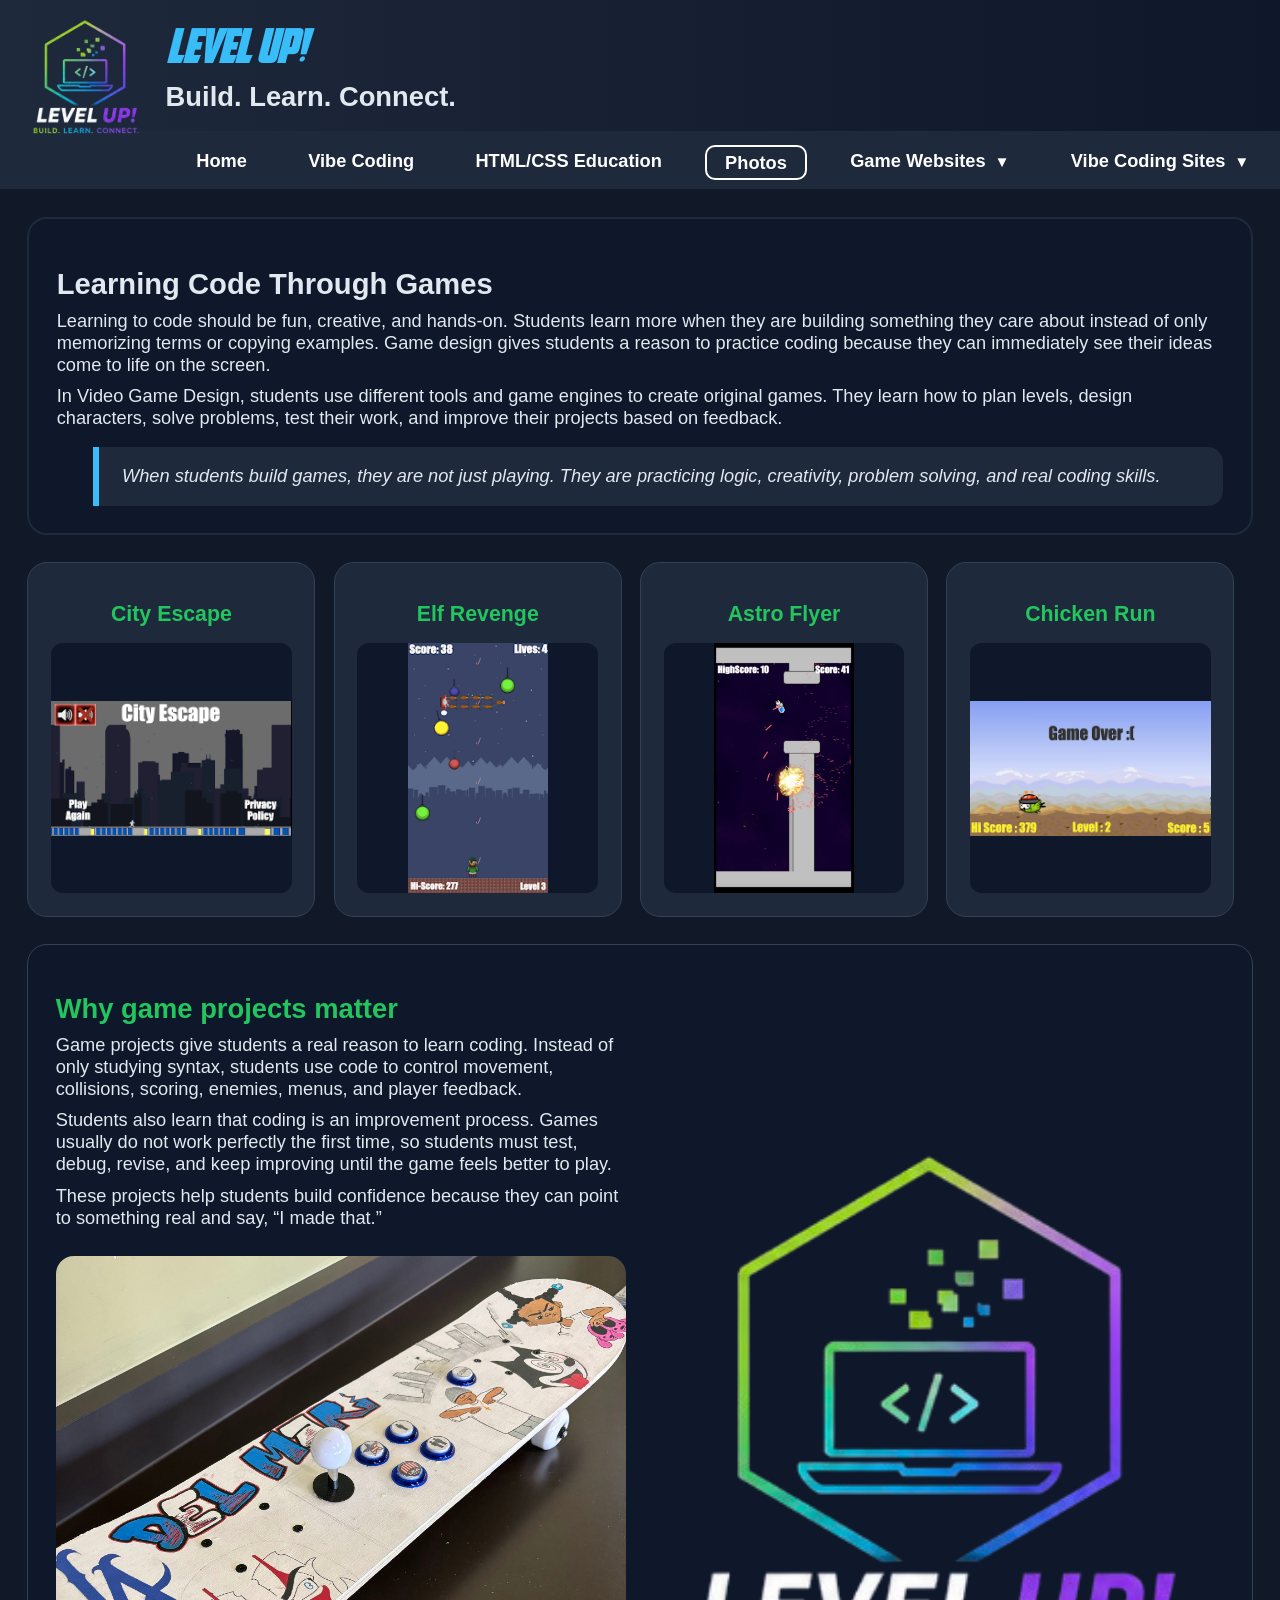
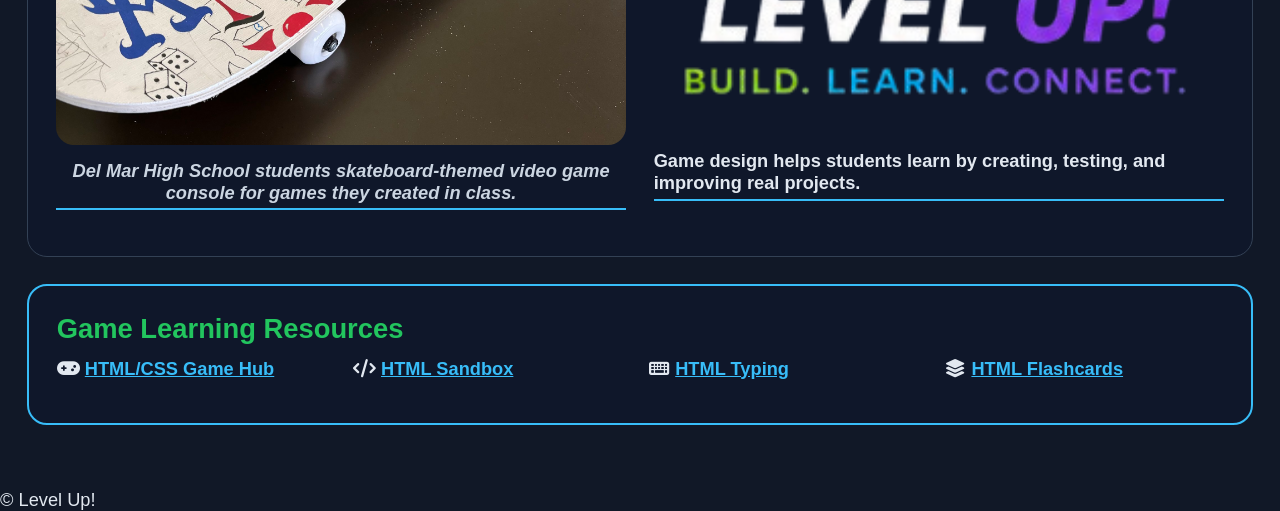
<file: photo.html>
<!DOCTYPE html>
<html lang="en">

<head>
    <meta charset="utf-8">
    <meta name="viewport" content="width=device-width, initial-scale=1">
    <title>Level Up! Photos</title>
    <link rel="shortcut icon" href=" images/favicon.ico" alt="favicon icon">
    <link rel="stylesheet" href="https://cdnjs.cloudflare.com/ajax/libs/font-awesome/6.6.0/css/all.min.css">
    <link rel="stylesheet" href=" styles/main.css">
</head>

<body>
    <header>
        <a href=" index.html"><img src=" images/logo.png" alt="Level Up logo"></a>
        <h2>Level Up!</h2>
        <h3>Build. Learn. Connect.</h3>
    </header>

    <nav class="navbar">
        <input type="checkbox" id="checkbox-toggle">
        <label for="checkbox-toggle" class="menu-btn"></label>

        <ul class="menu">
            <li><a href="index.html">Home</a></li>
            <li><a href=" vibe.html">Vibe Coding</a></li>
            <li><a href=" web_education.html">HTML/CSS Education</a></li>
            <li><a href="#" class="current">Photos</a></li>
            <li><a href="#">Game Websites <small></small></a>
                <ul class="submenu">
                    <li><a href="https://responsive-web-builder-delmarhs.replit.app/#games" target="_blank" rel="noopener noreferrer">HTML/CSS Game Hub</a></li>
                    <li><a href="https://flukeout.github.io/" target="_blank" rel="noopener noreferrer">CSS Diner</a></li>
                    <li><a href="http://www.flexboxdefense.com/" target="_blank" rel="noopener noreferrer">Flexbox Defense</a></li>
                    <li><a href="https://cssgridgarden.com/" target="_blank" rel="noopener noreferrer">Grid Garden</a></li>
                    <li><a href="https://flexboxfroggy.com/" target="_blank" rel="noopener noreferrer">Flexbox Froggy</a></li>
                </ul>
            </li>
            <li><a href="#">Vibe Coding Sites <small></small></a>
                <ul class="submenu">
                    <li><a href="https://replit.com/" target="_blank" rel="noopener noreferrer">Replit</a></li>
                    <li><a href="https://chatgpt.com/" target="_blank" rel="noopener noreferrer">ChatGPT</a></li>
                    <li><a href="https://claude.ai/" target="_blank" rel="noopener noreferrer">Claude</a></li>
                    <li><a href="https://codepen.io/" target="_blank" rel="noopener noreferrer">CodePen</a></li>
                </ul>
            </li>
        </ul>
    </nav>

    <main>
        <section class="hero-intro">
            <h1>Learning Code Through Games</h1>
            <p>Learning to code should be fun, creative, and hands-on. Students learn more when they are building something they care about instead of only memorizing terms or copying examples. Game design gives students a reason to practice coding because they can immediately see their ideas come to life on the screen.</p>
            <p>In Video Game Design, students use different tools and game engines to create original games. They learn how to plan levels, design characters, solve problems, test their work, and improve their projects based on feedback.</p>
            <blockquote>When students build games, they are not just playing. They are practicing logic, creativity, problem solving, and real coding skills.</blockquote>
        </section>

        <section class="offer-cards">
            <article class="gamecard">
                <h3>City Escape</h3>
                <a href="https://apps.apple.com/us/app/del-mar-city-escape/id6504157476" target="_blank" rel="noopener noreferrer">
                    <img src=" images/city.webp" alt="City Escape student game screenshot">
                </a>
            </article>

            <article class="gamecard">
                <h3>Elf Revenge</h3>
                <a href="https://apps.apple.com/us/app/elf-revenge/id6498313919" target="_blank" rel="noopener noreferrer">
                    <img src=" images/christmas.webp" alt="Elf Revenge student game screenshot">
                </a>
            </article>

            <article class="gamecard">
                <h3>Astro Flyer</h3>
                <a href="https://del-mar-high-school.itch.io/astro-flyer" target="_blank" rel="noopener noreferrer">
                    <img src=" images/astro.png" alt="Astro Flyer student game screenshot">
                </a>
            </article>

            <article class="gamecard">
                <h3>Chicken Run</h3>
                <a href="https://del-mar-high-school.itch.io/chicken-run" target="_blank" rel="noopener noreferrer">
                    <img src=" images/chicken.webp" alt="Chicken Run student game screenshot">
                </a>
            </article>
        </section>

        <section class="feature-section">
            <div class="feature-text">
                <h2>Why game projects matter</h2>
                <p>Game projects give students a real reason to learn coding. Instead of only studying syntax, students use code to control movement, collisions, scoring, enemies, menus, and player feedback.</p>
                <p>Students also learn that coding is an improvement process. Games usually do not work perfectly the first time, so students must test, debug, revise, and keep improving until the game feels better to play.</p>
                <p>These projects help students build confidence because they can point to something real and say, “I made that.”</p>
            <figure class="video-container">
                    <img class="photoimage" src=" images/skate.JPG" alt="image of students skateboard console">

					<figcaption>
						Del Mar High School students skateboard-themed video game console for
						games they created in class.
					</figcaption>

				</figure>
            </div>

            <figure class="bottom-figure">
                <img src=" images/logo.png" alt="Level Up logo">
                <figcaption>Game design helps students learn by creating, testing, and improving real projects.</figcaption>
            </figure>
        </section>

        <aside class="resource-panel">
            <h2>Game Learning Resources</h2>
            <ul>
                <li>
                    <i class="fas fa-gamepad"></i>
                    <a href="https://responsive-web-builder-delmarhs.replit.app/#games" target="_blank" rel="noopener noreferrer">HTML/CSS Game Hub</a>
                </li>
                <li>
                    <i class="fas fa-code"></i>
                    <a href="https://interactive-web-builder-delmarhs.replit.app/" target="_blank" rel="noopener noreferrer">HTML Sandbox</a>
                </li>
                <li>
                    <i class="fas fa-keyboard"></i>
                    <a href="https://responsive-web-builder-delmarhs.replit.app/#typing" target="_blank" rel="noopener noreferrer">HTML Typing</a>
                </li>
                <li>
                    <i class="fas fa-layer-group"></i>
                    <a href="https://responsive-web-builder-delmarhs.replit.app/#flashcards" target="_blank" rel="noopener noreferrer">HTML Flashcards</a>
                </li>
            </ul>
        </aside>
    </main>

    <footer>
        <p>&copy; Level Up!</p>
    </footer>
</body>

</html>
</file>
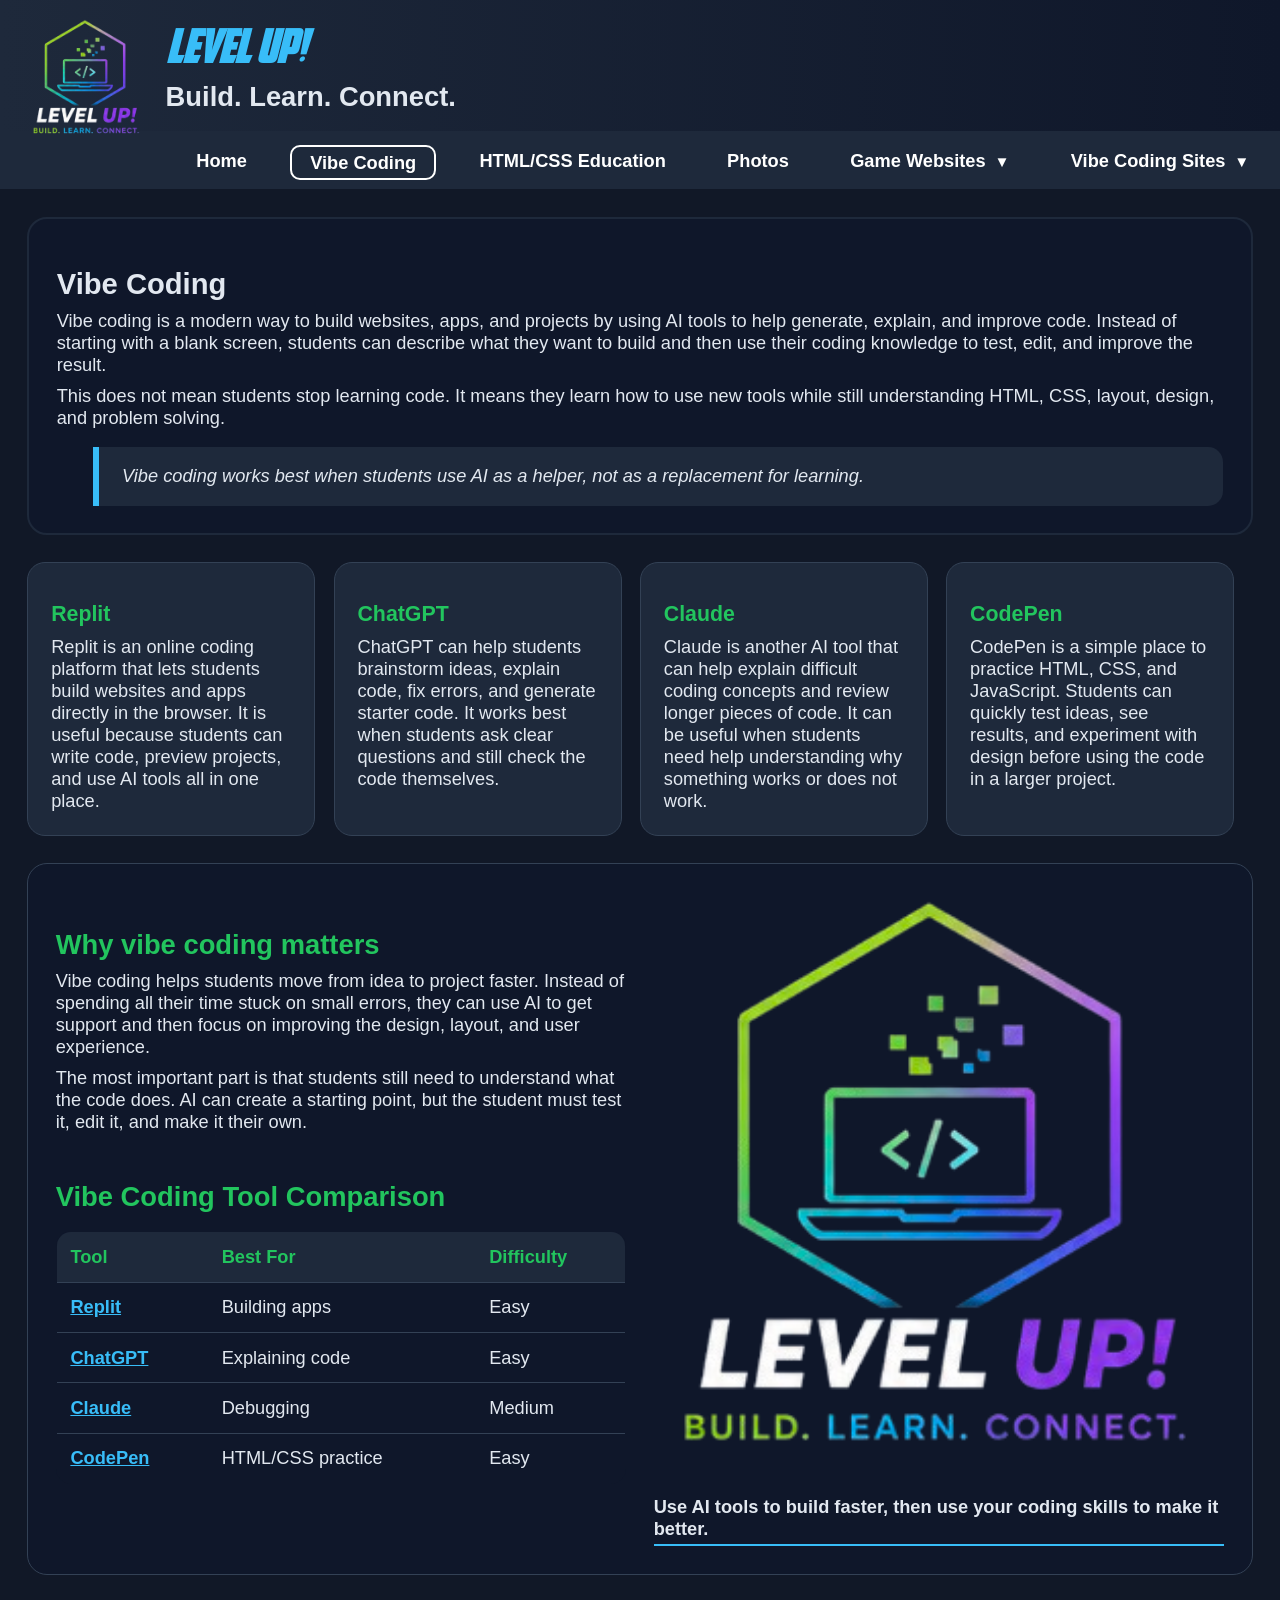
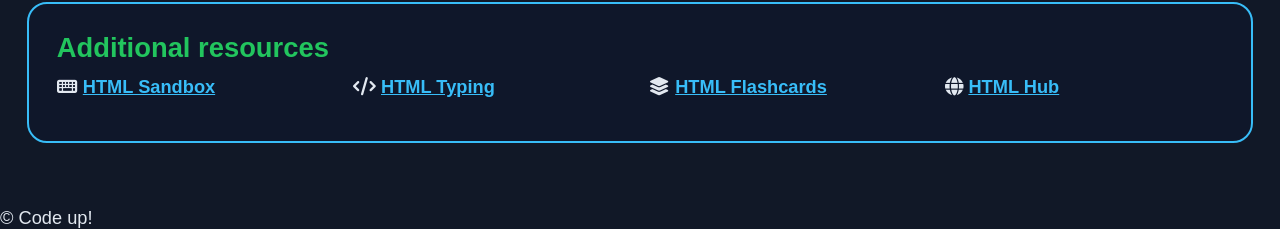
<file: vibe.html>
<!DOCTYPE html>
<html lang="en">

<head>
    <meta charset="utf-8">
    <meta name="viewport" content="width=device-width, initial-scale=1">
    <title>Shape Up!</title>
    <link rel="shortcut icon" href="images/favicon.ico" alt="favicon icon">
    <link rel="stylesheet" href="https://cdnjs.cloudflare.com/ajax/libs/font-awesome/6.6.0/css/all.min.css">
    <link rel="stylesheet" href="styles/main.css">
</head>

<body>
    <header>
        <a href="#"><img src="images/logo.png" alt="Level Up logo"></a>
        <h2>Level Up!</h2>
        <h3>Build. Learn. Connect.</h3>
    </header>

    <nav class="navbar">
        <input type="checkbox" id="checkbox-toggle">
        <label for="checkbox-toggle" class="menu-btn"></label>

        <ul class="menu">
            <li><a href="index.html">Home</a></li>
            <li><a href="#" class="current">Vibe Coding</a></li>
            <li><a href="web_education.html">HTML/CSS Education</a></li>
            <li><a href="photo.html">Photos</a></li>
            <li><a href="#">Game Websites <small></small></a>
                <ul class="submenu">
                    <li><a href="https://responsive-web-builder-delmarhs.replit.app/#games" target="_blank"
                            rel="noopener noreferrer">HTML/CSS Game Hub</a></li>
                    <li><a href="https://flukeout.github.io/" target="_blank" rel="noopener noreferrer">CSS Diner</a>
                    </li>
                    <li><a href="http://www.flexboxdefense.com/" target="_blank" rel="noopener noreferrer">Flexbox
                            Defense</a></li>
                    <li><a href="https://cssgridgarden.com/" target="_blank" rel="noopener noreferrer">Grid Garden</a>
                    </li>
                    <li><a href="https://flexboxfroggy.com/" target="_blank" rel="noopener noreferrer">Flexbox
                            Froggy</a></li>
                </ul>
            </li>
            <li><a href="#">Vibe Coding Sites <small></small></a>
                <ul class="submenu">
                    <li><a href="https://replit.com/" target="_blank" rel="noopener noreferrer">Replit</a></li>
                    <li><a href="https://chatgpt.com/" target="_blank" rel="noopener noreferrer">ChatGPT</a></li>
                    <li><a href="https://claude.ai/" target="_blank" rel="noopener noreferrer">Claude</a></li>
                    <li><a href="https://codepen.io/" target="_blank" rel="noopener noreferrer">CodePen</a></li>
                </ul>
            </li>
        </ul>
    </nav>
    <main>
        <section class="hero-intro">
            <h1>Vibe Coding</h1>
            <p>Vibe coding is a modern way to build websites, apps, and projects by using AI tools to help generate,
                explain, and improve code. Instead of starting with a blank screen, students can describe what they want
                to build and then use their coding knowledge to test, edit, and improve the result.</p>
            <p>This does not mean students stop learning code. It means they learn how to use new tools while still
                understanding HTML, CSS, layout, design, and problem solving.</p>
            <blockquote>Vibe coding works best when students use AI as a helper, not as a replacement for learning.
            </blockquote>
        </section>

        <section class="offer-cards">
            <article class="card">
                <h3>Replit</h3>
                <p>Replit is an online coding platform that lets students build websites and apps directly in the
                    browser. It is useful because students can write code, preview projects, and use AI tools all in one
                    place.</p>
            </article>

            <article class="card">
                <h3>ChatGPT</h3>
                <p>ChatGPT can help students brainstorm ideas, explain code, fix errors, and generate starter code. It
                    works best when students ask clear questions and still check the code themselves.</p>
            </article>

            <article class="card">
                <h3>Claude</h3>
                <p>Claude is another AI tool that can help explain difficult coding concepts and review longer pieces of
                    code. It can be useful when students need help understanding why something works or does not work.
                </p>
            </article>

            <article class="card">
                <h3>CodePen</h3>
                <p>CodePen is a simple place to practice HTML, CSS, and JavaScript. Students can quickly test ideas, see
                    results, and experiment with design before using the code in a larger project.</p>
            </article>
        </section>

        <section class="feature-section">
            <div class="feature-text">
                <h2>Why vibe coding matters</h2>
                <p>Vibe coding helps students move from idea to project faster. Instead of spending all their time stuck
                    on small errors, they can use AI to get support and then focus on improving the design, layout, and
                    user experience.</p>
                <p>The most important part is that students still need to understand what the code does. AI can create a
                    starting point, but the student must test it, edit it, and make it their own.</p>
                <section class="tool-table-section">
                    <h2>Vibe Coding Tool Comparison</h2>

                    <table class="tool-table">
                        <thead>
                            <tr>
                                <th>Tool</th>
                                <th>Best For</th>
                                <th>Difficulty</th>
                            </tr>
                        </thead>

                        <tbody>
                            <tr>
                                <td><a href="https://replit.com/" target="_blank" rel="noopener noreferrer">Replit</a>
                                </td>
                                <td>Building apps</td>
                                <td>Easy</td>
                            </tr>

                            <tr>
                                <td><a href="https://chatgpt.com/" target="_blank" rel="noopener noreferrer">ChatGPT</a>
                                </td>
                                <td>Explaining code</td>
                                <td>Easy</td>
                            </tr>

                            <tr>
                                <td><a href="https://claude.ai/" target="_blank" rel="noopener noreferrer">Claude</a>
                                </td>
                                <td>Debugging</td>
                                <td>Medium</td>
                            </tr>

                            <tr>
                                <td><a href="https://codepen.io/" target="_blank" rel="noopener noreferrer">CodePen</a>
                                </td>
                                <td>HTML/CSS practice</td>
                                <td>Easy</td>
                            </tr>
                        </tbody>
                    </table>
                </section>
            </div>

            <figure>
                <img src="images/logo.png" alt="Level Up logo">
                <figcaption>Use AI tools to build faster, then use your coding skills to make it better.</figcaption>
            </figure>
        </section>

        <aside class="resource-panel">
            <h2>Additional resources</h2>
            <ul>
                <li>
                    <i class="fas fa-keyboard"></i>
                    <a href="https://interactive-web-builder-delmarhs.replit.app/" target="_blank"
                        rel="noopener noreferrer">HTML Sandbox</a>
                </li>
                <li>
                    <i class="fas fa-code"></i>
                    <a href="https://responsive-web-builder-delmarhs.replit.app/#typing" target="_blank"
                        rel="noopener noreferrer">HTML Typing</a>
                </li>
                <li>
                    <i class="fas fa-layer-group"></i>
                    <a href="https://responsive-web-builder-delmarhs.replit.app/#flashcards" target="_blank"
                        rel="noopener noreferrer">HTML Flashcards</a>
                </li>
                <li>
                    <i class="fas fa-globe"></i>
                    <a href="https://responsive-web-builder-delmarhs.replit.app/#all" target="_blank"
                        rel="noopener noreferrer">HTML Hub</a>
                </li>

            </ul>
        </aside>
    </main>
    <footer>
        <p>&copy; Code up!</p>
    </footer>
</body>

</html>
</file>
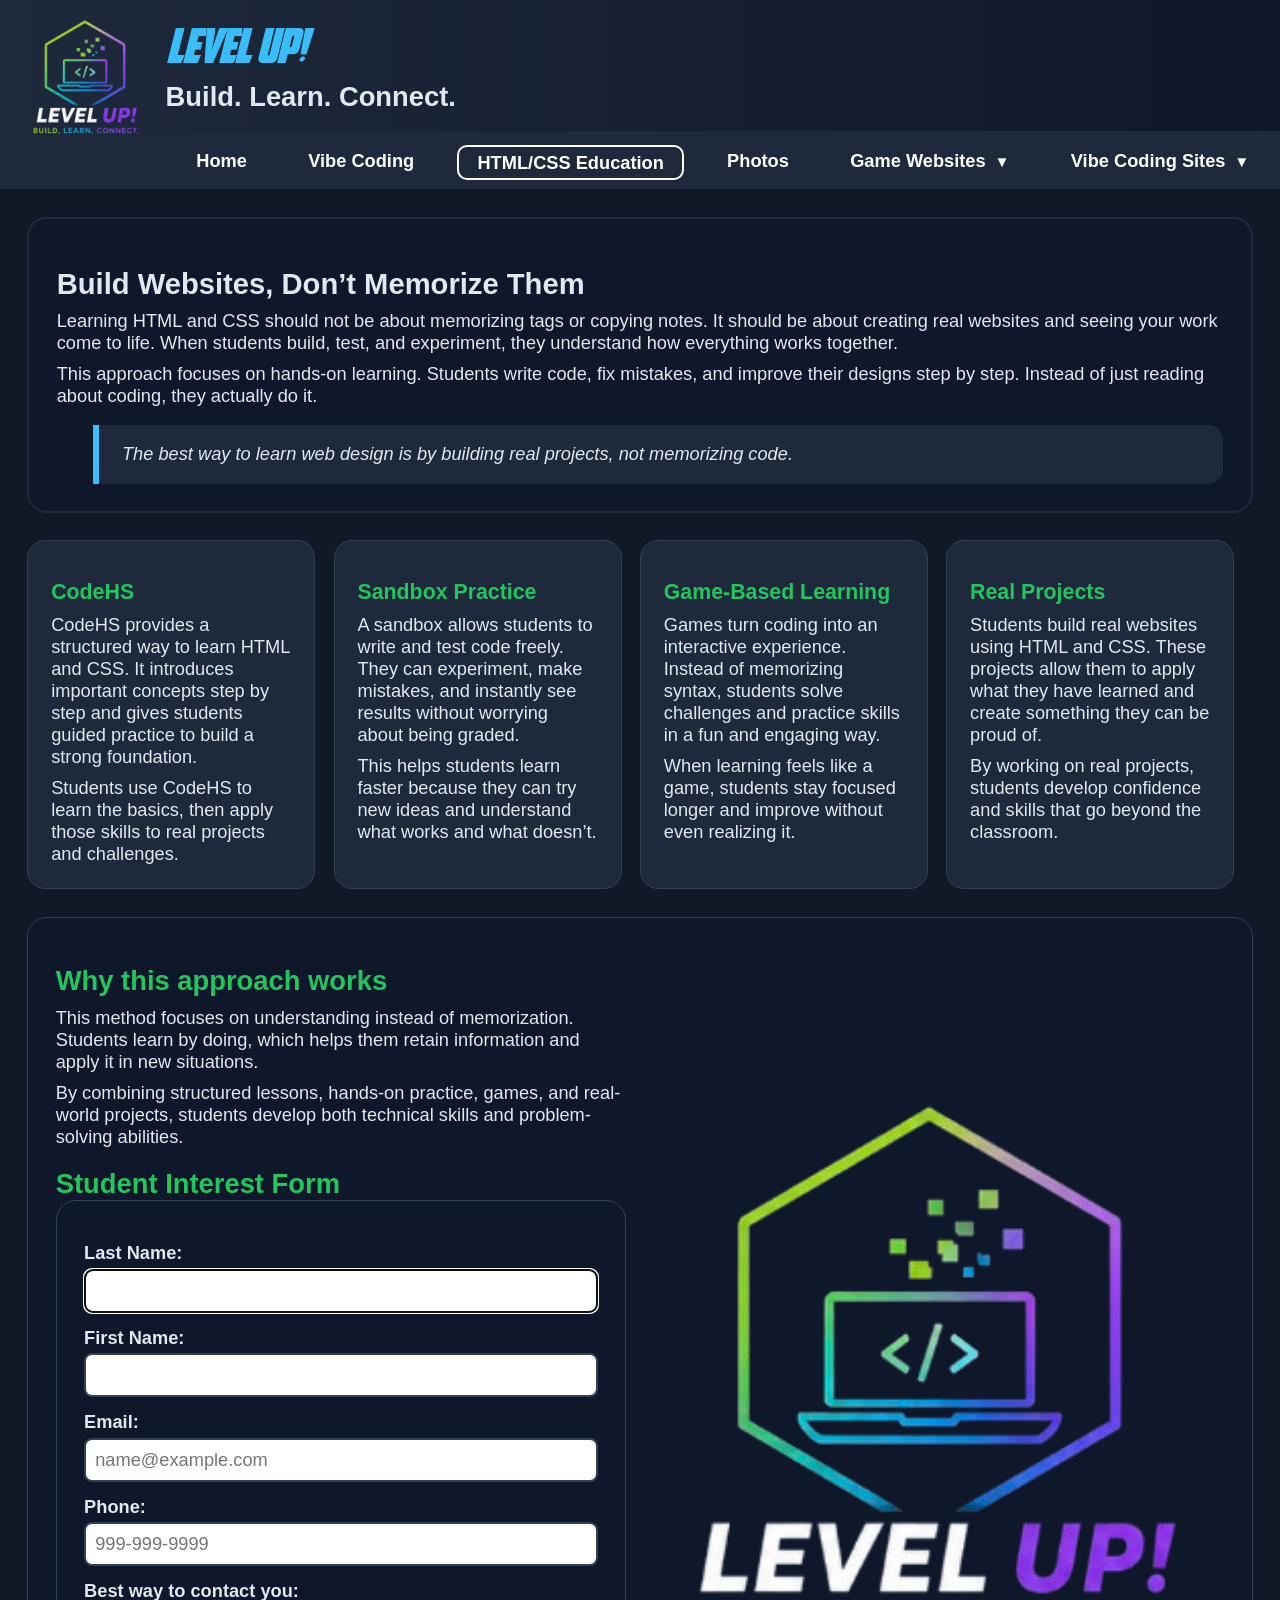
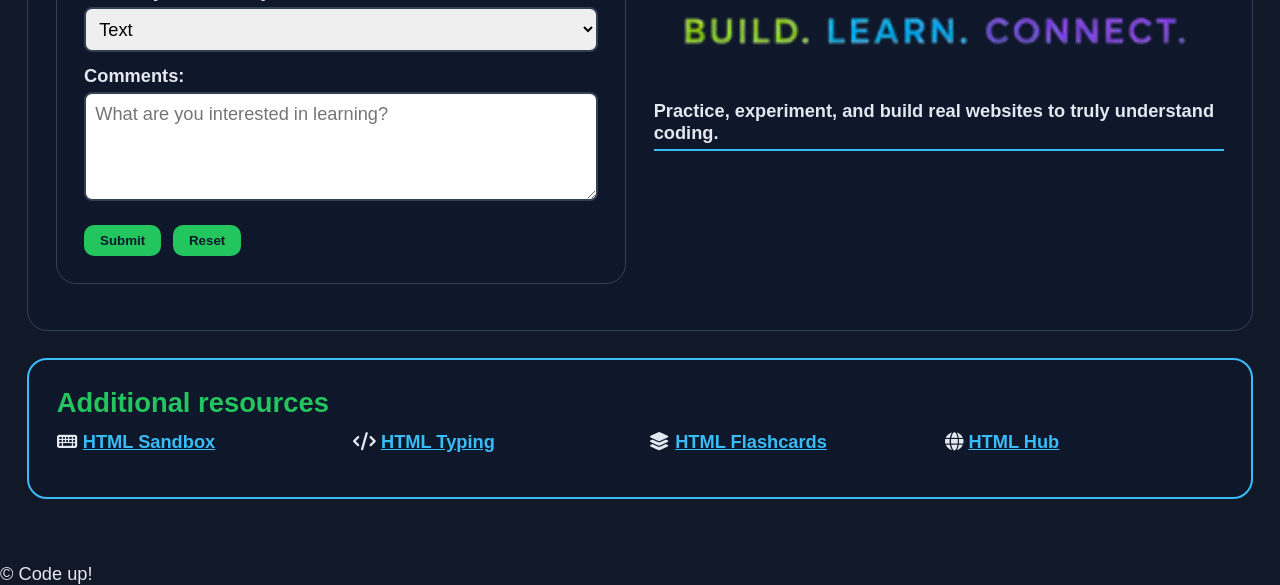
<file: web_education.html>
<!DOCTYPE html>
<html lang="en">

<head>
	<meta charset="utf-8">
	<meta name="viewport" content="width=device-width, initial-scale=1">
	<title>Shape Up!</title>
	<link rel="shortcut icon" href=" images/favicon.ico" alt="favicon icon">
	<link rel="stylesheet" href="https://cdnjs.cloudflare.com/ajax/libs/font-awesome/6.6.0/css/all.min.css">
	<link rel="stylesheet" href=" styles/main.css">
</head>
 
<body>
	<header>
		<a href="#"><img src=" images/logo.png" alt="Level Up logo"></a>
		<h2>Level Up!</h2>
		<h3>Build. Learn. Connect.</h3>
	</header>

	<nav class="navbar">
		<input type="checkbox" id="checkbox-toggle">
		<label for="checkbox-toggle" class="menu-btn"></label>

		<ul class="menu">
			<li><a href="index.html">Home</a></li>
			<li><a href="vibe.html">Vibe Coding</a></li>
			<li><a href="#" class="current">HTML/CSS Education</a></li>
			<li><a href="photo.html">Photos</a></li>

			<li><a href="#">Game Websites <small></small></a>
				<ul class="submenu">
					<li><a href="https://responsive-web-builder-delmarhs.replit.app/#games" target="_blank"
							rel="noopener noreferrer">HTML/CSS Game Hub</a></li>
					<li><a href="https://flukeout.github.io/" target="_blank" rel="noopener noreferrer">CSS Diner</a>
					</li>
					<li><a href="http://www.flexboxdefense.com/" target="_blank" rel="noopener noreferrer">Flexbox
							Defense</a></li>
					<li><a href="https://cssgridgarden.com/" target="_blank" rel="noopener noreferrer">Grid Garden</a>
					</li>
					<li><a href="https://flexboxfroggy.com/" target="_blank" rel="noopener noreferrer">Flexbox
							Froggy</a></li>
				</ul>
			</li>
			<li><a href="#">Vibe Coding Sites <small></small></a>
				<ul class="submenu">
					<li><a href="https://replit.com/" target="_blank" rel="noopener noreferrer">Replit</a></li>
					<li><a href="https://chatgpt.com/" target="_blank" rel="noopener noreferrer">ChatGPT</a></li>
					<li><a href="https://claude.ai/" target="_blank" rel="noopener noreferrer">Claude</a></li>
					<li><a href="https://codepen.io/" target="_blank" rel="noopener noreferrer">CodePen</a></li>
				</ul>
			</li>
		</ul>
	</nav>
	<main>


		<section class="hero-intro">
			<h1>Build Websites, Don’t Memorize Them</h1>
			<p>Learning HTML and CSS should not be about memorizing tags or copying notes. It should be about creating
				real websites and seeing your work come to life. When students build, test, and experiment, they
				understand how everything works together.</p>
			<p>This approach focuses on hands-on learning. Students write code, fix mistakes, and improve their designs
				step by step. Instead of just reading about coding, they actually do it.</p>
			<blockquote>The best way to learn web design is by building real projects, not memorizing code.</blockquote>
		</section>

		<section class="offer-cards">

			<article class="card">
				<h3>CodeHS</h3>
				<p>CodeHS provides a structured way to learn HTML and CSS. It introduces important concepts step by step
					and gives students guided practice to build a strong foundation.</p>
				<p>Students use CodeHS to learn the basics, then apply those skills to real projects and challenges.</p>
			</article>

			<article class="card">
				<h3>Sandbox Practice</h3>
				<p>A sandbox allows students to write and test code freely. They can experiment, make mistakes, and
					instantly see results without worrying about being graded.</p>
				<p>This helps students learn faster because they can try new ideas and understand what works and what
					doesn’t.</p>
			</article>

			<article class="card">
				<h3>Game-Based Learning</h3>
				<p>Games turn coding into an interactive experience. Instead of memorizing syntax, students solve
					challenges and practice skills in a fun and engaging way.</p>
				<p>When learning feels like a game, students stay focused longer and improve without even realizing it.
				</p>
			</article>

			<article class="card">
				<h3>Real Projects</h3>
				<p>Students build real websites using HTML and CSS. These projects allow them to apply what they have
					learned and create something they can be proud of.</p>
				<p>By working on real projects, students develop confidence and skills that go beyond the classroom.</p>
			</article>

		</section>

		<section class="feature-section">
			<div class="feature-text">
				<h2>Why this approach works</h2>
				<p>This method focuses on understanding instead of memorization. Students learn by doing, which helps
					them retain information and apply it in new situations.</p>
				<p>By combining structured lessons, hands-on practice, games, and real-world projects, students develop
					both technical skills and problem-solving abilities.</p>
				<div class="studentForm">
					<h2>Student Interest Form</h2>

					<form action="submit.html" method="post" autocomplete="off">
						<label for="last-name">Last Name:</label>
						<input type="text" id="last-name" name="last-name" maxlength="50" required autofocus>

						<label for="first-name">First Name:</label>
						<input type="text" id="first-name" name="first-name" maxlength="50" required>

						<label for="email">Email:</label>
						<input type="email" id="email" name="email" maxlength="50" required
							placeholder="name@example.com">

						<label for="phone">Phone:</label>
						<input type="tel" id="phone" name="phone" required pattern="\d{3}[\-]\d{3}[\-]\d{4}"
							title="Must be 999-999-9999" placeholder="999-999-9999">

						<label for="contact">Best way to contact you:</label>
						<select id="contact" name="contact">
							<option value="phone">Phone Call</option>
							<option value="email">Email</option>
							<option value="text" selected>Text</option>
						</select>

						<label for="comments">Comments:</label>
						<textarea id="comments" name="comments" placeholder="What are you interested in learning?"
							maxlength="300"></textarea>

						<div class="form-buttons">
							<button type="submit">Submit</button>
							<button type="reset">Reset</button>
						</div>
					</form>
				</div>
			</div>

			<figure>
				<img src=" images/logo.png" alt="HTML and CSS coding example">
				<figcaption>Practice, experiment, and build real websites to truly understand coding.</figcaption>
			</figure>
		</section>



		<aside class="resource-panel">
			<h2>Additional resources</h2>
			<ul>
				<li>
					<i class="fas fa-keyboard"></i>
					<a href="https://interactive-web-builder-delmarhs.replit.app/" target="_blank"
						rel="noopener noreferrer">HTML Sandbox</a>
				</li>
				<li>
					<i class="fas fa-code"></i>
					<a href="https://responsive-web-builder-delmarhs.replit.app/#typing" target="_blank"
						rel="noopener noreferrer">HTML Typing</a>
				</li>
				<li>
					<i class="fas fa-layer-group"></i>
					<a href="https://responsive-web-builder-delmarhs.replit.app/#flashcards" target="_blank"
						rel="noopener noreferrer">HTML Flashcards</a>
				</li>
				<li>
					<i class="fas fa-globe"></i>
					<a href="https://responsive-web-builder-delmarhs.replit.app/#all" target="_blank"
						rel="noopener noreferrer">HTML Hub</a>
				</li>

			</ul>
		</aside>
	</main>
	<footer>
		<p>&copy; Code up!</p>
	</footer>
</body>

</html>
</file>
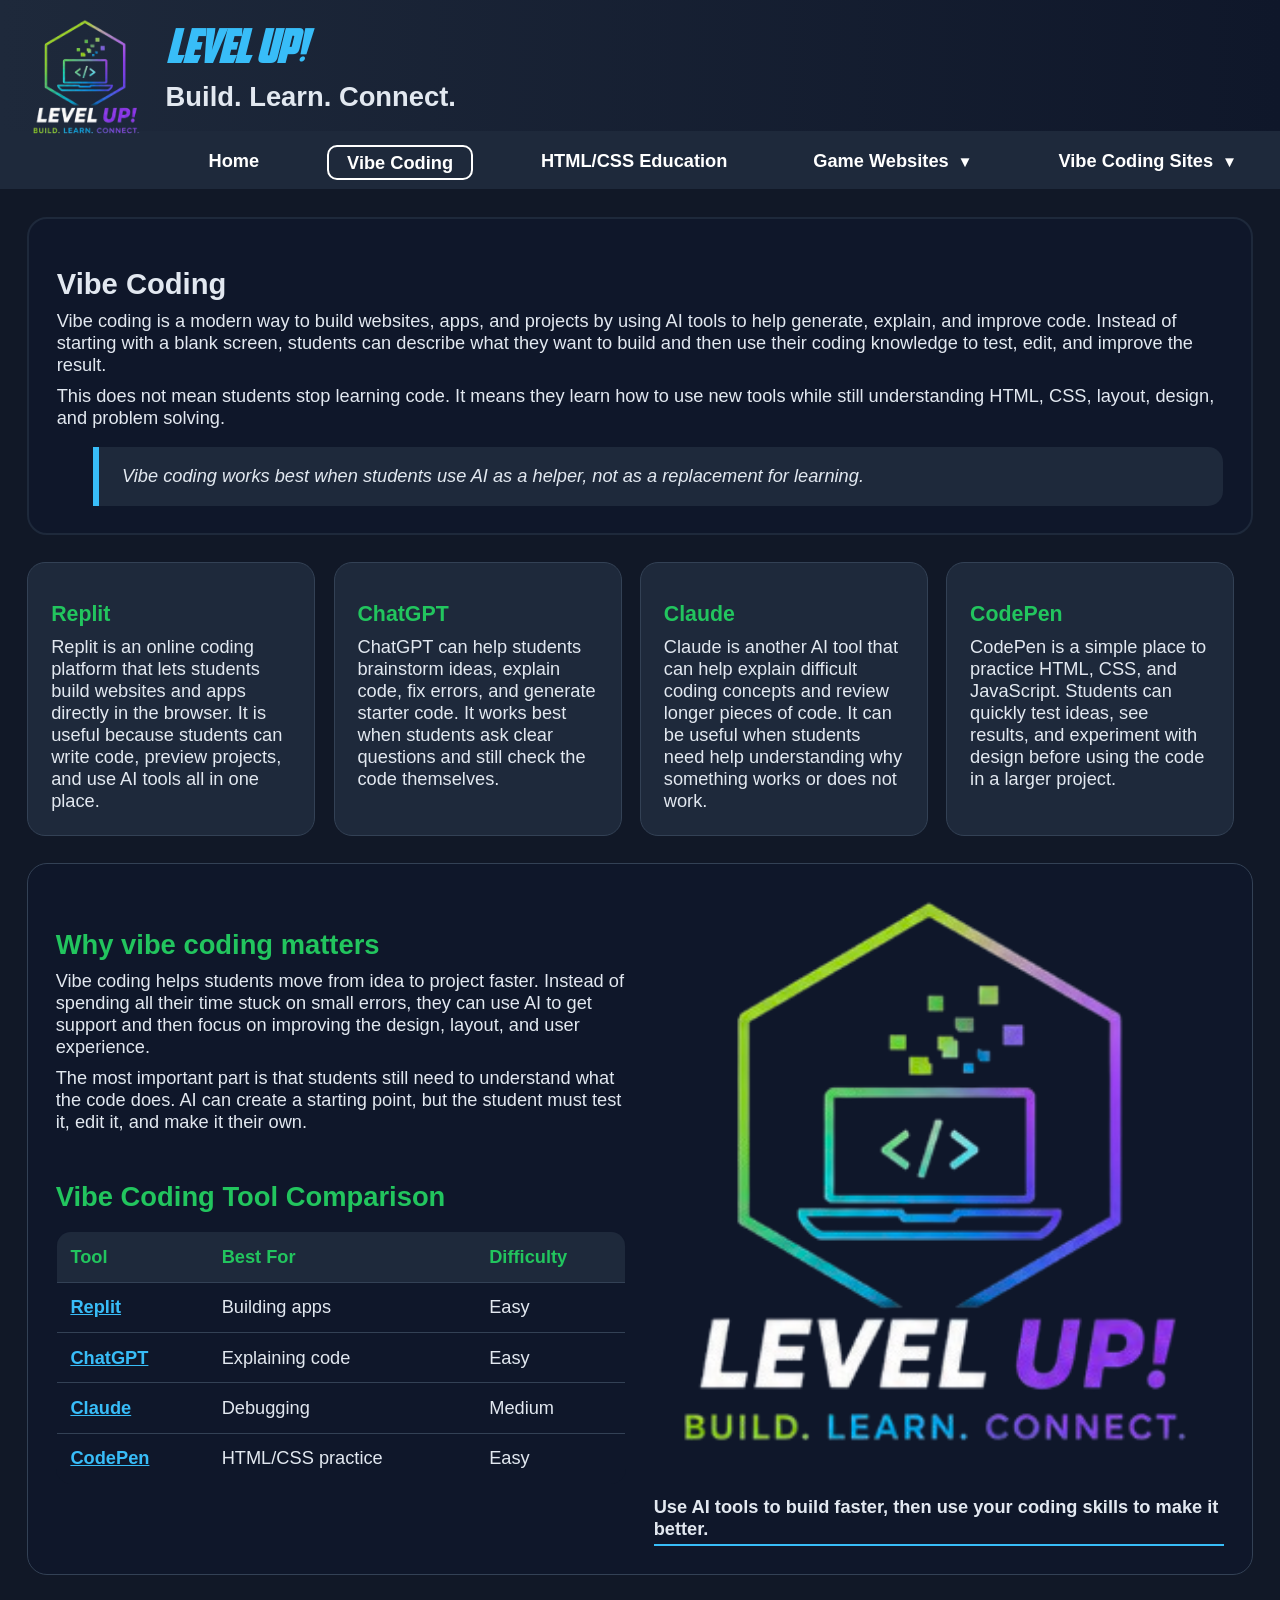
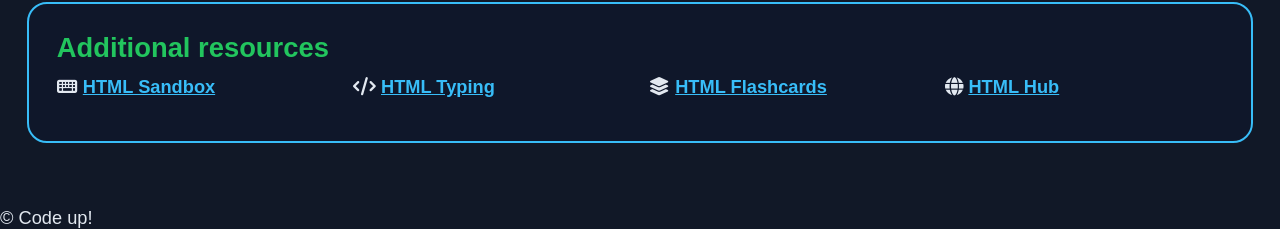
<file: vibe_coding/vibe.html>
<!DOCTYPE html>
<html lang="en">

<head>
    <meta charset="utf-8">
    <meta name="viewport" content="width=device-width, initial-scale=1">
    <title>Shape Up!</title>
    <link rel="shortcut icon" href="../images/favicon.ico">
    <link rel="stylesheet" href="https://cdnjs.cloudflare.com/ajax/libs/font-awesome/6.6.0/css/all.min.css">
    <link rel="stylesheet" href="../styles/main.css">
</head>

<body>
    <header>
        <a href="#"><img src="../images/logo.png" alt="Level Up logo"></a>
        <h2>Level Up!</h2>
        <h3>Build. Learn. Connect.</h3>
    </header>

    <nav class="navbar">
        <input type="checkbox" id="checkbox-toggle">
        <label for="checkbox-toggle" class="menu-btn"></label>

        <ul class="menu">
            <li><a href="../index.html">Home</a></li>
            <li><a href="#" class="current">Vibe Coding</a></li>
            <li><a href="../web_education/web_education.html">HTML/CSS Education</a></li>
            <li><a href="#">Game Websites <small></small></a>
                <ul class="submenu">
                    <li><a href="https://responsive-web-builder-delmarhs.replit.app/#games" target="_blank"
                            rel="noopener noreferrer">HTML/CSS Game Hub</a></li>
                    <li><a href="https://flukeout.github.io/" target="_blank" rel="noopener noreferrer">CSS Diner</a>
                    </li>
                    <li><a href="http://www.flexboxdefense.com/" target="_blank" rel="noopener noreferrer">Flexbox
                            Defense</a></li>
                    <li><a href="https://cssgridgarden.com/" target="_blank" rel="noopener noreferrer">Grid Garden</a>
                    </li>
                    <li><a href="https://flexboxfroggy.com/" target="_blank" rel="noopener noreferrer">Flexbox
                            Froggy</a></li>
                </ul>
            </li>
            <li><a href="#">Vibe Coding Sites <small></small></a>
                <ul class="submenu">
                    <li><a href="https://replit.com/" target="_blank" rel="noopener noreferrer">Replit</a></li>
                    <li><a href="https://chatgpt.com/" target="_blank" rel="noopener noreferrer">ChatGPT</a></li>
                    <li><a href="https://claude.ai/" target="_blank" rel="noopener noreferrer">Claude</a></li>
                    <li><a href="https://codepen.io/" target="_blank" rel="noopener noreferrer">CodePen</a></li>
                </ul>
            </li>
        </ul>
    </nav>
    <main>
        <section class="hero-intro">
            <h1>Vibe Coding</h1>
            <p>Vibe coding is a modern way to build websites, apps, and projects by using AI tools to help generate,
                explain, and improve code. Instead of starting with a blank screen, students can describe what they want
                to build and then use their coding knowledge to test, edit, and improve the result.</p>
            <p>This does not mean students stop learning code. It means they learn how to use new tools while still
                understanding HTML, CSS, layout, design, and problem solving.</p>
            <blockquote>Vibe coding works best when students use AI as a helper, not as a replacement for learning.
            </blockquote>
        </section>

        <section class="offer-cards">
            <article class="card">
                <h3>Replit</h3>
                <p>Replit is an online coding platform that lets students build websites and apps directly in the
                    browser. It is useful because students can write code, preview projects, and use AI tools all in one
                    place.</p>
            </article>

            <article class="card">
                <h3>ChatGPT</h3>
                <p>ChatGPT can help students brainstorm ideas, explain code, fix errors, and generate starter code. It
                    works best when students ask clear questions and still check the code themselves.</p>
            </article>

            <article class="card">
                <h3>Claude</h3>
                <p>Claude is another AI tool that can help explain difficult coding concepts and review longer pieces of
                    code. It can be useful when students need help understanding why something works or does not work.
                </p>
            </article>

            <article class="card">
                <h3>CodePen</h3>
                <p>CodePen is a simple place to practice HTML, CSS, and JavaScript. Students can quickly test ideas, see
                    results, and experiment with design before using the code in a larger project.</p>
            </article>
        </section>

        <section class="feature-section">
            <div class="feature-text">
                <h2>Why vibe coding matters</h2>
                <p>Vibe coding helps students move from idea to project faster. Instead of spending all their time stuck
                    on small errors, they can use AI to get support and then focus on improving the design, layout, and
                    user experience.</p>
                <p>The most important part is that students still need to understand what the code does. AI can create a
                    starting point, but the student must test it, edit it, and make it their own.</p>
                <section class="tool-table-section">
                    <h2>Vibe Coding Tool Comparison</h2>

                    <table class="tool-table">
                        <thead>
                            <tr>
                                <th>Tool</th>
                                <th>Best For</th>
                                <th>Difficulty</th>
                            </tr>
                        </thead>

                        <tbody>
                            <tr>
                                <td><a href="https://replit.com/" target="_blank" rel="noopener noreferrer">Replit</a>
                                </td>
                                <td>Building apps</td>
                                <td>Easy</td>
                            </tr>

                            <tr>
                                <td><a href="https://chatgpt.com/" target="_blank" rel="noopener noreferrer">ChatGPT</a>
                                </td>
                                <td>Explaining code</td>
                                <td>Easy</td>
                            </tr>

                            <tr>
                                <td><a href="https://claude.ai/" target="_blank" rel="noopener noreferrer">Claude</a>
                                </td>
                                <td>Debugging</td>
                                <td>Medium</td>
                            </tr>

                            <tr>
                                <td><a href="https://codepen.io/" target="_blank" rel="noopener noreferrer">CodePen</a>
                                </td>
                                <td>HTML/CSS practice</td>
                                <td>Easy</td>
                            </tr>
                        </tbody>
                    </table>
                </section>
            </div>

            <figure>
                <img src="../images/logo.png" alt="Level Up logo">
                <figcaption>Use AI tools to build faster, then use your coding skills to make it better.</figcaption>
            </figure>
        </section>

        <aside class="resource-panel">
            <h2>Additional resources</h2>
            <ul>
                <li>
                    <i class="fas fa-keyboard"></i>
                    <a href="https://interactive-web-builder-delmarhs.replit.app/" target="_blank"
                        rel="noopener noreferrer">HTML Sandbox</a>
                </li>
                <li>
                    <i class="fas fa-code"></i>
                    <a href="https://responsive-web-builder-delmarhs.replit.app/#typing" target="_blank"
                        rel="noopener noreferrer">HTML Typing</a>
                </li>
                <li>
                    <i class="fas fa-layer-group"></i>
                    <a href="https://responsive-web-builder-delmarhs.replit.app/#flashcards" target="_blank"
                        rel="noopener noreferrer">HTML Flashcards</a>
                </li>
                <li>
                    <i class="fas fa-globe"></i>
                    <a href="https://responsive-web-builder-delmarhs.replit.app/#all" target="_blank"
                        rel="noopener noreferrer">HTML Hub</a>
                </li>

            </ul>
        </aside>
    </main>
    <footer>
        <p>&copy; Code up!</p>
    </footer>
</body>

</html>
</file>
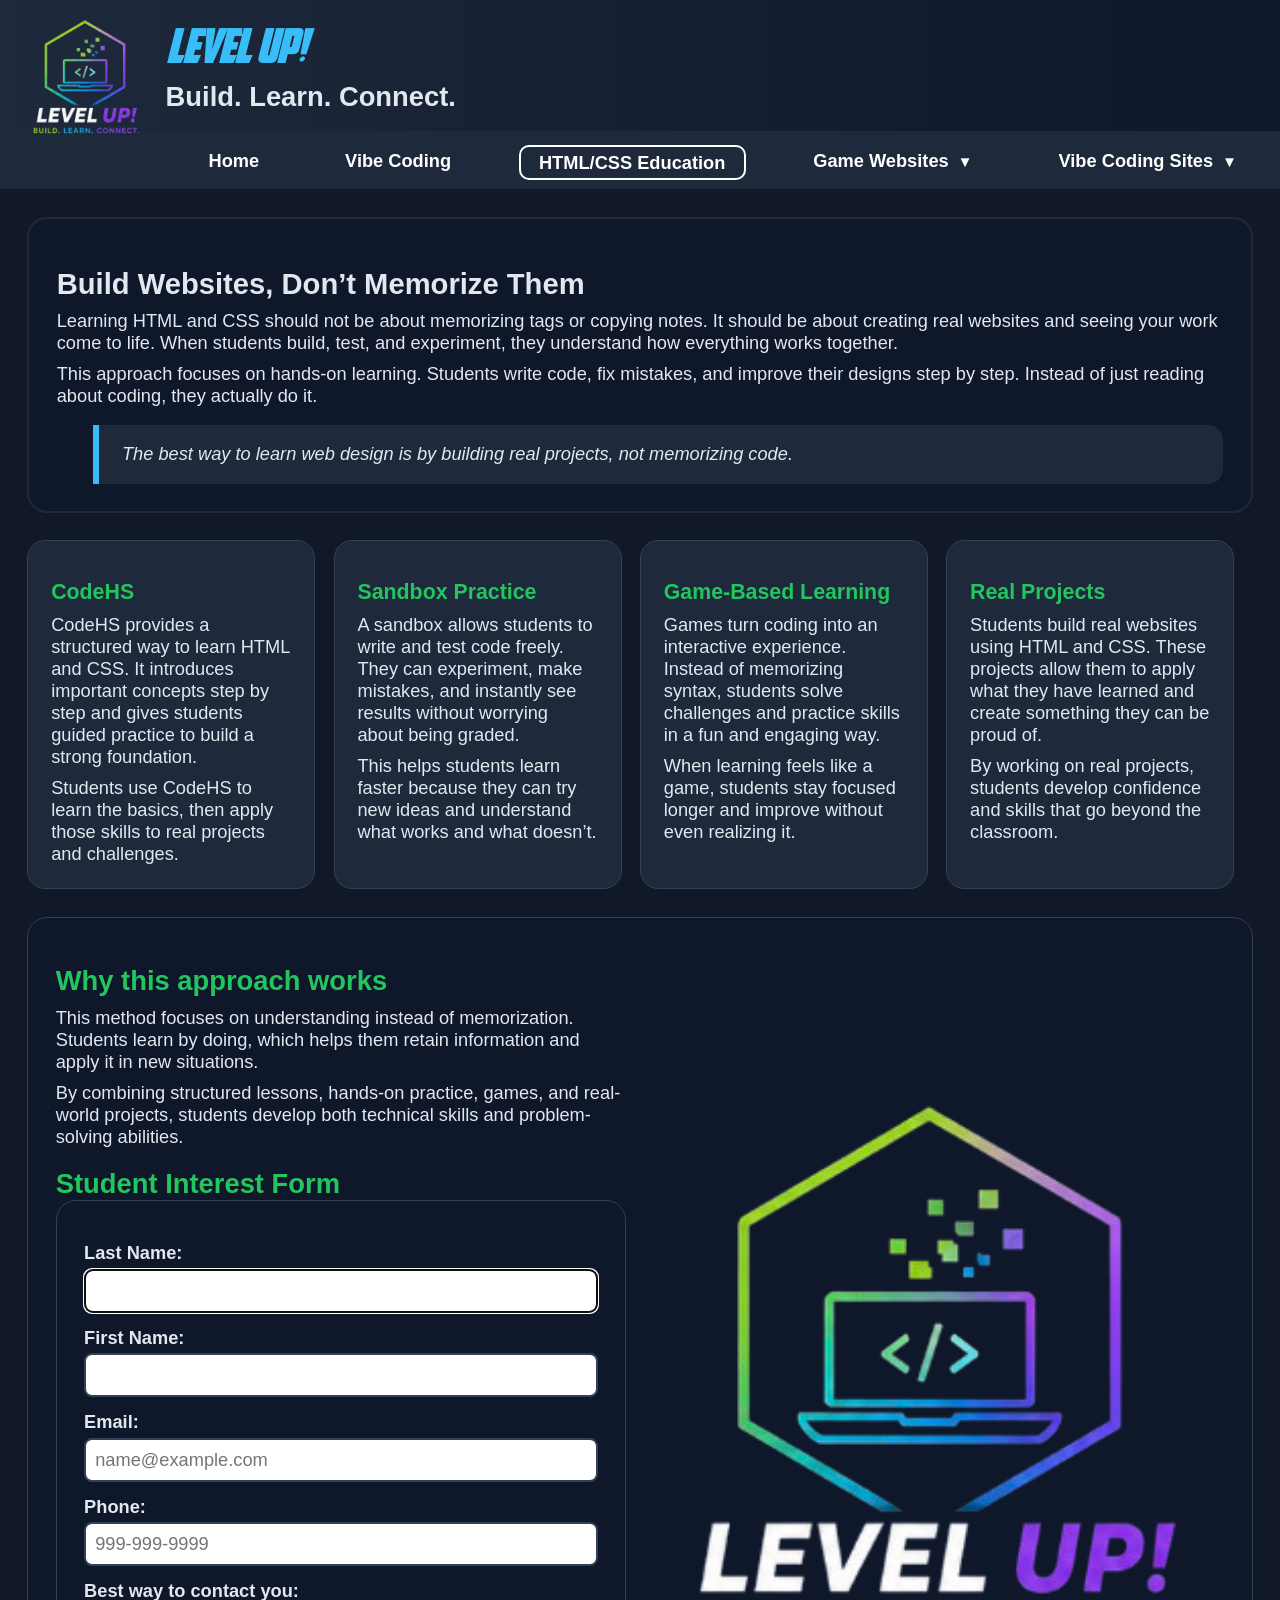
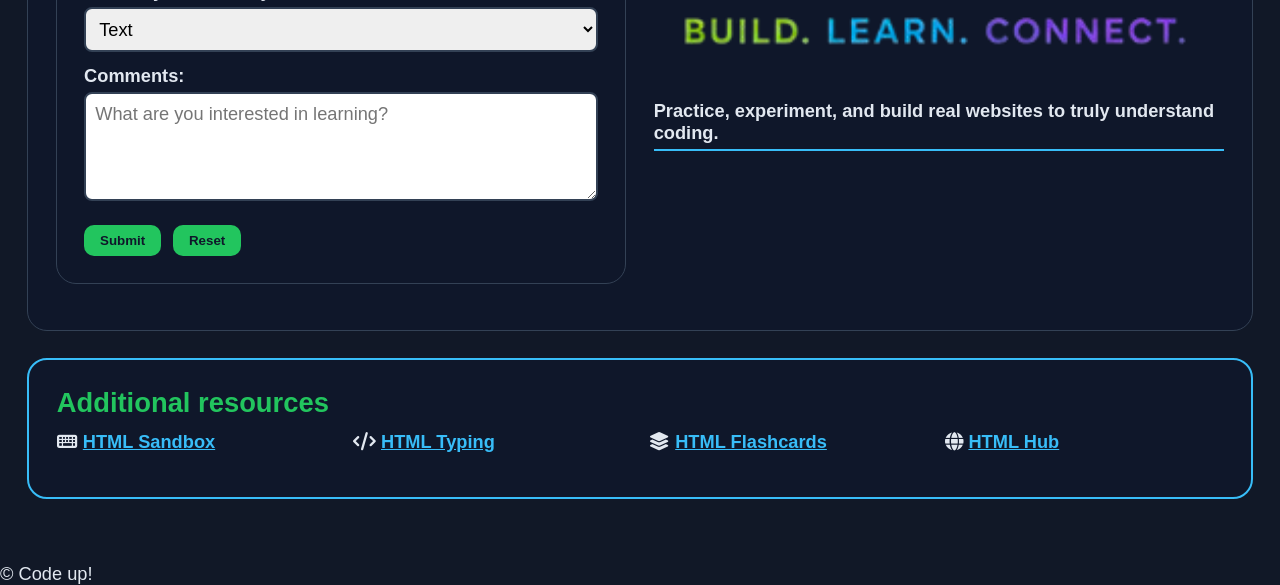
<file: web_education/web_education.html>
<!DOCTYPE html>
<html lang="en">

<head>
	<meta charset="utf-8">
	<meta name="viewport" content="width=device-width, initial-scale=1">
	<title>Shape Up!</title>
	<link rel="shortcut icon" href="../images/favicon.ico">
	<link rel="stylesheet" href="https://cdnjs.cloudflare.com/ajax/libs/font-awesome/6.6.0/css/all.min.css">
	<link rel="stylesheet" href="../styles/main.css">
</head>

<body>
	<header>
		<a href="#"><img src="../images/logo.png" alt="Level Up logo"></a>
		<h2>Level Up!</h2>
		<h3>Build. Learn. Connect.</h3>
	</header>

	<nav class="navbar">
		<input type="checkbox" id="checkbox-toggle">
		<label for="checkbox-toggle" class="menu-btn"></label>

		<ul class="menu">
			<li><a href="../index.html">Home</a></li>
			<li><a href="../vibe_coding/vibe.html">Vibe Coding</a></li>
			<li><a href="#" class="current">HTML/CSS Education</a></li>
			<li><a href="#">Game Websites <small></small></a>
				<ul class="submenu">
					<li><a href="https://responsive-web-builder-delmarhs.replit.app/#games" target="_blank"
							rel="noopener noreferrer">HTML/CSS Game Hub</a></li>
					<li><a href="https://flukeout.github.io/" target="_blank" rel="noopener noreferrer">CSS Diner</a>
					</li>
					<li><a href="http://www.flexboxdefense.com/" target="_blank" rel="noopener noreferrer">Flexbox
							Defense</a></li>
					<li><a href="https://cssgridgarden.com/" target="_blank" rel="noopener noreferrer">Grid Garden</a>
					</li>
					<li><a href="https://flexboxfroggy.com/" target="_blank" rel="noopener noreferrer">Flexbox
							Froggy</a></li>
				</ul>
			</li>
			<li><a href="#">Vibe Coding Sites <small></small></a>
				<ul class="submenu">
					<li><a href="https://replit.com/" target="_blank" rel="noopener noreferrer">Replit</a></li>
					<li><a href="https://chatgpt.com/" target="_blank" rel="noopener noreferrer">ChatGPT</a></li>
					<li><a href="https://claude.ai/" target="_blank" rel="noopener noreferrer">Claude</a></li>
					<li><a href="https://codepen.io/" target="_blank" rel="noopener noreferrer">CodePen</a></li>
				</ul>
			</li>
		</ul>
	</nav>
	<main>


		<section class="hero-intro">
			<h1>Build Websites, Don’t Memorize Them</h1>
			<p>Learning HTML and CSS should not be about memorizing tags or copying notes. It should be about creating
				real websites and seeing your work come to life. When students build, test, and experiment, they
				understand how everything works together.</p>
			<p>This approach focuses on hands-on learning. Students write code, fix mistakes, and improve their designs
				step by step. Instead of just reading about coding, they actually do it.</p>
			<blockquote>The best way to learn web design is by building real projects, not memorizing code.</blockquote>
		</section>

		<section class="offer-cards">

			<article class="card">
				<h3>CodeHS</h3>
				<p>CodeHS provides a structured way to learn HTML and CSS. It introduces important concepts step by step
					and gives students guided practice to build a strong foundation.</p>
				<p>Students use CodeHS to learn the basics, then apply those skills to real projects and challenges.</p>
			</article>

			<article class="card">
				<h3>Sandbox Practice</h3>
				<p>A sandbox allows students to write and test code freely. They can experiment, make mistakes, and
					instantly see results without worrying about being graded.</p>
				<p>This helps students learn faster because they can try new ideas and understand what works and what
					doesn’t.</p>
			</article>

			<article class="card">
				<h3>Game-Based Learning</h3>
				<p>Games turn coding into an interactive experience. Instead of memorizing syntax, students solve
					challenges and practice skills in a fun and engaging way.</p>
				<p>When learning feels like a game, students stay focused longer and improve without even realizing it.
				</p>
			</article>

			<article class="card">
				<h3>Real Projects</h3>
				<p>Students build real websites using HTML and CSS. These projects allow them to apply what they have
					learned and create something they can be proud of.</p>
				<p>By working on real projects, students develop confidence and skills that go beyond the classroom.</p>
			</article>

		</section>

		<section class="feature-section">
			<div class="feature-text">
				<h2>Why this approach works</h2>
				<p>This method focuses on understanding instead of memorization. Students learn by doing, which helps
					them retain information and apply it in new situations.</p>
				<p>By combining structured lessons, hands-on practice, games, and real-world projects, students develop
					both technical skills and problem-solving abilities.</p>
				<div class="studentForm">
					<h2>Student Interest Form</h2>

					<form action="submit.html" method="post" autocomplete="off">
						<label for="last-name">Last Name:</label>
						<input type="text" id="last-name" name="last-name" maxlength="50" required autofocus>

						<label for="first-name">First Name:</label>
						<input type="text" id="first-name" name="first-name" maxlength="50" required>

						<label for="email">Email:</label>
						<input type="email" id="email" name="email" maxlength="50" required
							placeholder="name@example.com">

						<label for="phone">Phone:</label>
						<input type="tel" id="phone" name="phone" required pattern="\d{3}[\-]\d{3}[\-]\d{4}"
							title="Must be 999-999-9999" placeholder="999-999-9999">

						<label for="contact">Best way to contact you:</label>
						<select id="contact" name="contact">
							<option value="phone">Phone Call</option>
							<option value="email">Email</option>
							<option value="text" selected>Text</option>
						</select>

						<label for="comments">Comments:</label>
						<textarea id="comments" name="comments" placeholder="What are you interested in learning?"
							maxlength="300"></textarea>

						<div class="form-buttons">
							<button type="submit">Submit</button>
							<button type="reset">Reset</button>
						</div>
					</form>
				</div>
			</div>

			<figure>
				<img src="../images/logo.png" alt="HTML and CSS coding example">
				<figcaption>Practice, experiment, and build real websites to truly understand coding.</figcaption>
			</figure>
		</section>



		<aside class="resource-panel">
			<h2>Additional resources</h2>
			<ul>
				<li>
					<i class="fas fa-keyboard"></i>
					<a href="https://interactive-web-builder-delmarhs.replit.app/" target="_blank"
						rel="noopener noreferrer">HTML Sandbox</a>
				</li>
				<li>
					<i class="fas fa-code"></i>
					<a href="https://responsive-web-builder-delmarhs.replit.app/#typing" target="_blank"
						rel="noopener noreferrer">HTML Typing</a>
				</li>
				<li>
					<i class="fas fa-layer-group"></i>
					<a href="https://responsive-web-builder-delmarhs.replit.app/#flashcards" target="_blank"
						rel="noopener noreferrer">HTML Flashcards</a>
				</li>
				<li>
					<i class="fas fa-globe"></i>
					<a href="https://responsive-web-builder-delmarhs.replit.app/#all" target="_blank"
						rel="noopener noreferrer">HTML Hub</a>
				</li>

			</ul>
		</aside>
	</main>
	<footer>
		<p>&copy; Code up!</p>
	</footer>
</body>

</html>
</file>
<file: styles/main.css>
* {
    margin: 0;
    padding: 0;
    box-sizing: border-box;
}

html {
    background-color: #0f172a;
}

body {
    background-color: #111827;
    color: #e2e8f0;
    font-family: Arial, Helvetica, sans-serif;
    font-size: calc(90% + 0.3vw);
    width: 100%;
}

a {
    font-weight: bold;
}

h1,
h2,
h3 {
    padding-top: .75em;
}

p,
ul,
blockquote {
    padding-top: .5em;
}

h1 {
    font-size: 160%;
}

blockquote {
    margin: 1em 0 0 2em;
    padding: 1em 1.25em;
    border-left: 6px solid #38bdf8;
    background-color: #1e293b;
    color: #e2e8f0;
    font-style: italic;
    border-radius: 0 15px 15px 0;
}

.icon {
    vertical-align: middle;
}

@font-face {
    font-family: AmericanCaptain;
    src: url("../fonts/American Captain.ttf");
}


header {
    background: linear-gradient(to right, #1e293b, #0f172a);
    padding: 1em 1.5em;

    & img {
        float: left;
        margin-right: 1em;
        width: clamp(100px, 20%, 120px);
    }

    & h2 {
        font-family: AmericanCaptain;
        font-size: 250%;
        font-style: italic;
        color: #38bdf8;
        padding-top: 0;
    }

    & h3 {
        font-size: 150%;
        padding-top: .25em;
    }
}


.navbar {
    background-color: #1e293b;

    & ul {
        list-style-type: none;
    }

    & a {
        display: block;
        padding: .25em 1em;
        margin: .25em .5em .5em;
        text-decoration: none;
        color: white;
    }

    & a:hover,
    a:focus {
        text-decoration: underline;
    }

    & a.current {
        border: 2px solid;
        border-radius: 10px;
        text-decoration: none;
    }
}

#checkbox-toggle {
    display: none;
}

.menu-btn {
    display: block;
    /* show menu button */
    padding: 0.25em 1em;
    color: white;
    font-size: 24px;
}

.menu-btn::after {
    content: "\2630";
}


#checkbox-toggle:checked~.menu {
    display: block;
}

#checkbox-toggle:checked~.menu-btn::after {
    content: "\2716";
   
}

.menu {
    position: absolute;
    left: 0;
    display: none;
    background-color: #1e293b;

    & li:has(.submenu) {
        position: relative;

        & small::after {
            content: "\25b6";
           
        }

        & small {
            margin-left: .25em;
          
        }

        &:hover>.submenu {
            display: block;
        }
    }
}

.submenu {
    position: absolute;
    top: 0;
    left: 100%;
    background-color: #1e293b;
    color: white;
    width: 150%;
    display: none;
}


main {
    padding: 1.5em;
}


section {
    margin-bottom: 1.5em;
}

section h2,
section h3 {
    color: #22c55e;
}

section a:link,
section a:visited {
    color: #38bdf8;
}

section a:hover,
section a:focus {
    color: #22c55e;
}

.hero-intro {
    background-color: #0f172a;
    border: 2px solid #1e293b;
    border-radius: 20px;
    padding: 1.5em;
}

.offer-cards {
    display: flex;
    flex-direction: column;
    gap: 1em;
}

.gamecard {
    background-color: #1e293b;
    border: 1px solid #334155;
    border-radius: 20px;
    padding: 1.25em;
}

.gamecard img {
    width: 100%;
    height: 250px;
    object-fit: contain;
    border-radius: 12px;
    background-color: #0f172a;
    display: block;
}
.gamecard img:hover {
    animation: makeGray 3s forwards;
}

@keyframes makeGray {
    from {
        filter: grayscale(0) blur(0);
       
    }
    to {
        filter: grayscale(100%) blur(2px);
      
    }
}

.gamecard {
    transition: transform 0.3s;
}

.gamecard:hover {
    transform: scale(1.05);
}
.gamecard h3 {
    text-align: center;
    margin-bottom: .75em;
}

.card {
    background-color: #1e293b;
    border: 1px solid #334155;
    border-radius: 18px;
    padding: 1.25em;
}

.card h3 {
    color: #22c55e;
}

.bottom-figure {
    padding-top: 8em;
}



figure {
    margin: 0;
}

figure img {
    width: 100%;
    border-radius: 18px;
}

figcaption {
    font-weight: bold;
    border-bottom: 2px solid #38bdf8;
    padding-bottom: .25em;
}

.feature-section {
    background-color: #0f172a;
    border: 1px solid #334155;
    border-radius: 20px;
    padding: 1.5em;
}


.feature-text {
    margin-bottom: 1em;
}

.video-container video {
    width: 100%;
    border: 2px solid #334155;
    border-radius: 20px;
    display: block;
}

.video-container figcaption {
    padding-top: .5em;
    text-align: center;
    font-style: italic;
    color: #cbd5e1;
}


aside {
    background-color: #0f172a;
    border: 2px solid #38bdf8;
    border-radius: 20px;
    padding: 1.5em;
    margin-bottom: 1.5em;
}

aside h2 {
    padding: 0;
    color: #22c55e;
}

aside ul {
    line-height: 1.5;
    list-style-type: none;
}

aside li {
    padding-bottom: .75em;
}


.icon {
    color: #38bdf8;
    margin-right: 0.5em;
}

aside a:link,
aside a:visited {
    color: #38bdf8;
}

aside a:hover,
aside a:focus {
    color: #22c55e;
}
.home-grid {
	display: grid;
	grid-template-columns: 1fr;
	gap: 1.5em;
}

.home-card-grid {
	display: grid;
	grid-template-columns: 1fr;
	gap: 1em;
}

.home-feature {
	display: grid;
	grid-template-columns: 1fr;
	gap: 1.5em;
	align-items: center;
}

.home-resources ul {
	display: grid;
	grid-template-columns: 1fr;
	gap: .75em;
}




@media only screen and (min-width: 630px) {
    .offer-cards {
        flex-direction: row;
        flex-wrap: wrap;
    }
      .gamecard {
        flex-basis: calc(50% - 1em);
    }
}

@media only screen and (min-width: 1200px) {

    .gamecard {
        flex-basis: calc(25% - 1em);
    }
}  

    .card {
        flex-basis: calc(50% - 1em);
    }

    .feature-section {
        display: flex;
        gap: 1.5em;
        align-items: center;
    }

    .feature-text,
    .feature-section figure {
        flex: 1;
    }

    .resource-panel ul {
        display: flex;
        flex-wrap: wrap;
        gap: 1em;
    }

    .resource-panel li {
        flex-basis: calc(50% - 1em);
    }


label {
    display: block;
    padding-top: .75em;
    font-weight: bold;
}

input,
select,
textarea {
    width: 100%;
    font-family: inherit;
    font-size: inherit;
    padding: .5em;
    margin-top: .25em;
    border: 2px solid #334155;
    border-radius: 8px;
}

textarea {
    height: 6em;
}

form {
    border: 1px solid #334155;
    border-radius: 20px;
    padding: 1.5em;
}

.form-buttons {
    margin-top: 1em;
}

button {
    padding: .6em 1.2em;
    margin-right: .5em;
    border: none;
    border-radius: 10px;
    background-color: #22c55e;
    color: #0f172a;
    font-weight: bold;
}

button:hover,
button:focus {
    background-color: #38bdf8;
    cursor: pointer;
}

.video-container {
    margin-top: 1.5em;
}

.video-container iframe {
    width: 100%;
    height: 400px;
    border: 2px solid #334155;
    border-radius: 20px;
}

.video-container figcaption {
    padding-top: .5em;
    text-align: center;
    font-style: italic;
    color: #cbd5e1;
}

.tool-table-section {
    margin-top: 1.5em;
}

.tool-table {
    width: 100%;
    border-collapse: collapse;
    margin-top: 1em;
    background-color: #0f172a;
    border: 1px solid #334155;
    border-radius: 15px;
    overflow: hidden;
}

.tool-table th {
    background-color: #1e293b;
    color: #22c55e;
    text-align: left;
    padding: .75em;
}

.tool-table td {
    padding: .75em;
    border-top: 1px solid #334155;
}

.tool-table a:link,
.tool-table a:visited {
    color: #38bdf8;
}

.tool-table a:hover,
.tool-table a:focus {
    color: #22c55e;
}


@media only screen and (min-width: 1250px) {
    .menu {
        position: relative;
        display: flex;
        justify-content: space-around;
       
    }

    .menu-btn {
        display: none;
    }

    .menu li:has(.submenu) {
        position: relative;

        & small::after {
            content: "\25bc";
           
        }
    }

    .submenu {
        top: auto;
        left: 0;
        width: 140%;
    }
}

@media only screen and (min-width: 900px) {
    .card {
        flex-basis: calc(25% - 1em);
    }

    .resource-panel li {
        flex: 1;
    }
}
@media only screen and (min-width: 700px) {
	.home-card-grid {
		grid-template-columns: repeat(2, 1fr);
	}

	.home-resources ul {
		grid-template-columns: repeat(2, 1fr);
	}
}

@media only screen and (min-width: 1000px) {
	.home-grid {
		grid-template-columns: repeat(12, 1fr);
	}

	.home-hero {
		grid-column: 1 / span 12;
	}

	.home-card-grid {
		grid-column: 1 / span 12;
		grid-template-columns: repeat(4, 1fr);
	}

	.home-feature {
		grid-column: 1 / span 12;
		grid-template-columns: 1fr 1fr;
	}

	.home-resources {
		grid-column: 1 / span 12;
	}

	.home-resources ul {
		grid-template-columns: 1fr;
	}
}
</file>
